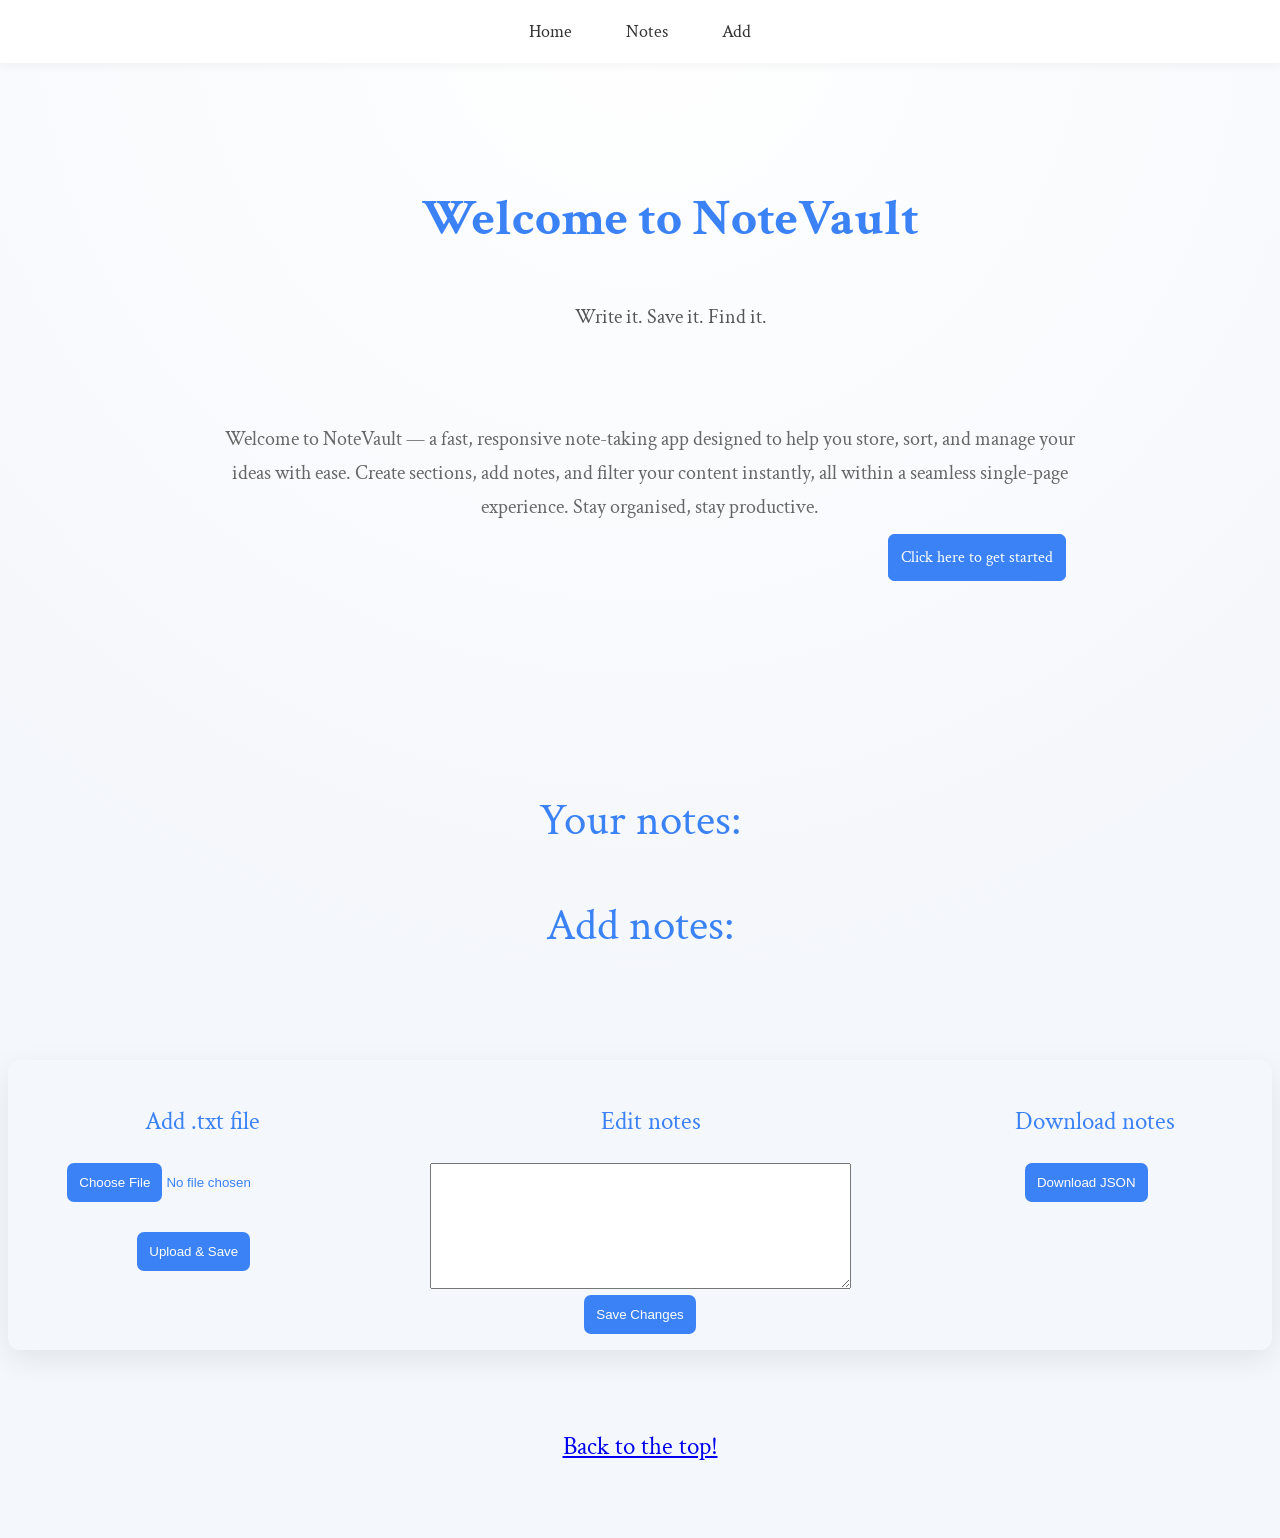
<file: index.html>
<!DOCTYPE html>
<html>

<head>
    <title>NoteVault</title>
    <link rel="stylesheet" href="style.css">
    <script src="notes.js" defer></script>
</head>

<body>

    <!-- Navbar -->
    <div class="navbar">
        <nav>
            <div class="links-container">
                <a href="#Home">Home</a>
                <a href="#Notes">Notes</a>
                <a href="#Add">Add</a>
            </div>
        </nav>
    </div>

    <!-- Home Section -->
    <div id="Home">
        <div class="container">
            <div class="box">
                <div class="larger-text">
                    <p><b>Welcome to NoteVault</b></p>
                </div>
                <div class="medium-text">
                    <p>Write it. Save it. Find it.</p>
                </div>
            </div>
        </div>
        <div class="container">
            <div class="text-box">
                <div class="box">
                    <p><br>Welcome to NoteVault — a fast, responsive note-taking app designed to help you store, sort, and manage your ideas with ease. Create sections, add notes, and filter your content instantly, all within a seamless single-page experience. Stay organised, stay productive.</p>
                    <div class="button">
                        <a href="#Notes">Click here to get started</a>
                    </div>
                </div>
            </div>
        </div>
    </div>

    <!-- Notes Section -->
    <div id="Notes">
        <div class="larger-text">Your notes:</div>
        <br>
        <div class="container" id="notesContainer">
            <!-- Notes will appear here -->
        </div>
    </div>

    <!-- Add Notes Section -->
    <div id="Add">
        <div class="larger-text">Add notes:</div>
        <div class="container">
            <div class="box">
                <div class="upload">
                    <div class="medium-text">
                        <p>Add .txt file</p>
                    </div>
                    <input type="file" id="file_input" accept=".txt"/>
                    <button onclick="upload_txt()">Upload & Save</button>
                </div>
            </div>

            <!-- Edit uploaded note -->
            <div class="box">
                <div class="edit">
                    <div class="medium-text">
                        <p>Edit notes</p>
                    </div>
                    <textarea id="editor" rows="8" cols="50"></textarea><br>
                    <button onclick="save_edits()">Save Changes</button>
                </div>
            </div>

            <!-- Download notes as JSON -->
            <div class="box">
                <div class="download">
                    <div class="medium-text">
                        <p>Download notes</p>
                    </div>
                    <button onclick="download_JSON()">Download JSON</button>
                </div>
            </div>
        </div>
    </div>

    <div id="Footer">
        <div class="medium-text">
            <a href="#Home">Back to the top!</a>
        </div>
    </div>

</body>
</html>
</file>
<file: style.css>
@import url('https://fonts.googleapis.com/css2?family=Crimson+Text:ital,wght@0,400;0,600;0,700;1,400;1,600;1,700&display=swap');

html{
    scroll-behavior: smooth;
}

:root{
    --button-color: #3B82F6;
}

body{
    background: radial-gradient(
    circle at top,
    #ffffff 0%,
    #f4f7fb 60%);
    background-color: #FFFDF7;
    color: #3B82F6;
    font-family: 'Crimson Text', serif;
}

/* Main */

h1{
    font-size: 36px;
    color: #333333;
    text-align: center;
    margin-bottom: 20px;
}

/* Navbar */

.navbar {
  position: fixed;
  top: 0;
  left: 0;
  width: 100%;
  background: #ffffff;
  display: flex;
  justify-content: center;
  gap: 40px;
  padding: 20px 0;
  box-shadow: 0 2px 10px rgba(0, 0, 0, 0.05);
  z-index: 1000;
}

.navbar a {
  position: relative;
  text-decoration: none;
  font-size: 18px;
  font-weight: 500;
  color: #333;
  padding-left: 25px;
  padding-right: 25px;
  transition: color 0.2s ease;
}

/* Home */

#Home{
    padding-top: 45px;
}

.container{
    display: flex;
    padding: 10px;
    min-height: 100%;
    gap: 50px;
    /* border-width: 10px;
    border-style: solid;
    border-color: rgb(21, 255, 0); */
}

.box{
    height: 250px;
    width: 100%;
    /* border-width: 10px;
    border-style: solid;
    border-color: blue; */
    padding: 10px;
}

#Home img{
    width: 400px;
    height: auto;
    padding-left: 20%;
    padding-top: 10%;
}

.text-box p{
    font-size: 20px;
}

#Home .text-box{
    padding-left: 15%;
    padding-right: 15%;
}

#Home .box {
    text-align: center;
    padding-bottom: 15px;
}

.text-box .box{
    border-radius: 15px;
}   

#Home .larger-text{
    font-size: 3.2rem;
    font-weight: 700;
    margin-bottom: 12px;
}

#Home .medium-text{
    font-size: 1.25rem;
    color: #555;
    margin-bottom: 40px;
}

#Home .text-box{
    font-size: 1rem;
    line-height: 1.7;
    color: #666;
    margin-bottom: 48px;
}

.larger-text{
    padding-top: 5%;
    padding-left: 5%;
    font-size: 45px;
}

.medium-text{
    padding-left: 5%;
    font-size: 25px;
}

.button{
    padding-left: 75%;
}

.button a{
    background-color: var(--button-color);
    color: #ffffff;
    padding: 10px;
    border-radius: 7px;
    text-decoration: none;
    border-style: solid;
    border-color: var(--button-color);
    transition: background-color 0.75s ease, color 0.75s ease, transform 0.75s ease;
}

.button a:hover{
    background-color: #ffffff;
    color: var(--button-color);
    transform: translateX(-50%);
    cursor: pointer;
    box-shadow: 0 4px 18px 0 rgba(0, 0, 0, 0.25);
}

button {
    background-color: var(--button-color);
    color: #ffffff;
    padding: 10px;
    border-radius: 7px;
    text-decoration: none;
    border-style: solid;
    border-color: var(--button-color);
    transition: background-color 0.75s ease, color 0.75s ease;
}

button:hover {
    background-color: #ffffff;
    color: var(--button-color);
    cursor: pointer;
    box-shadow: 0 4px 18px 0 rgba(0, 0, 0, 0.25);
}

input { 
    padding-bottom: 30px;
}

#file_input::file-selector-button {
    background-color: var(--button-color);
    color: #ffffff;
    padding: 10px;
    border-radius: 7px;
    text-decoration: none;
    border-style: solid;
    border-color: var(--button-color);
    transition: background-color 0.75s ease, color 0.75s ease;
}

#file_input::file-selector-button:hover {
    background-color: #ffffff;
    color: var(--button-color);
    cursor: pointer;
    box-shadow: 0 4px 18px 0 rgba(0, 0, 0, 0.25);
}

/* Notes */

#Notes .larger-text {
    text-align: center;
    padding-top: 100px;
    padding-left: 0px;
}

#Notes .medium-text {
    padding-left: 15px;
}

.search-container {
    padding-left: 10px;
    padding-top: 5px;
}

.input {
    max-width: 190px;
    padding: 10px;
    border: 2px solid var(--button-color);
    border-radius: 5px;
    transition: border 0.25s ease;
}

.note {
    padding: 1rem 1.25rem;
    border-left: 4px solid #2563eb;
    border-radius: 0.5rem;
    background-color: #eff6ff;
    color: #1e3a8a;
    box-sizing: border-box;
    box-shadow: 0 2px 6px rgba(0, 0, 0, 0.08);
}

.note-title {
    margin: 0 0 8px;
    font-size: 1.2rem;
    word-wrap: break-word;
    overflow-wrap: break-word;
    white-space: normal;
}

.note p{
    margin: 0 0 10px;
    line-height: 1.5;
    word-wrap: break-word;
    overflow-wrap: break-word;
    white-space: normal;
}

.note-date {
    display: block;
    margin-bottom: 10px;
    color: #666;
    font-size: 0.85rem;
}

.note button {
    background-color: var(--button-color);
    color: #ffffff;
    padding: 7px;
    border-radius: 7px;
    text-decoration: none;
    border-style: solid;
    border-color: var(--button-color);
    transition: background-color 0.75s ease, color 0.75s ease, transform 0.75s ease;
}

.note button:hover{
    background-color: #ffffff;
    color: var(--button-color);
    cursor: pointer;
    box-shadow: 0 4px 18px 0 rgba(0, 0, 0, 0.25);
}

/* Add Notes */

#Add .larger-text {
    text-align: center;
    padding: 25px;
}

#Add .container {
    display: flex;
    flex-direction: row;
    max-width: 100%;
    margin: 80px auto;
    padding: 10px;
    text-align: center;
    background: transparent;
    border-radius: 12px;
    box-shadow: 0 10px 30px rgba(0, 0, 0, 0.08);
}

#Add .container h1 {
    font-size: 2.2rem;
    margin-bottom: 10px;
    text-align: center;
}

.input-container {
  position: relative;
  margin: 20px;
  width: 450px;
}

.input-field {
  display: block;
  width: 100%;
  padding: 10px;
  font-size: 16px;
  border: none;
  border-bottom: 2px solid #ccc;
  outline: none;
  background-color: transparent;
}

.input-label {
  position: absolute;
  top: 0;
  left: 0;
  font-size: 16px;
  color: rgba(204, 204, 204, 0);
  pointer-events: none;
  transition: all 0.3s ease;
}

.input-highlight {
  position: absolute;
  bottom: 0;
  left: 0;
  height: 2px;
  width: 0;
  background-color: #007bff;
  transition: all 0.3s ease;
}

.input-field:focus + .input-label {
  top: -20px;
  font-size: 12px;
  color: #007bff;
}

.input-field:focus + .input-label + .input-highlight {
  width: 100%;
}

#Add .box {
    text-align: center;
}

/* Hover state */

.navbar a:hover {
  color: #3b82f6;
}

/* Underline animation */

.navbar a::after {
  content: "";
  position: absolute;
  left: 50%;
  bottom: -6px;
  width: 0;
  height: 3px;
  background: #3b82f6;
  border-radius: 2px;
  transform: translateX(-50%);
  transition: width 0.3s ease;
}

.navbar a:hover::after {
  width: 100%;
}

.navbar a.active {
  color: #3b82f6;
}

.navbar a.active::after {
  width: 100%;
}

/* Notes */

#notesContainer {
    display: flex;
    flex-direction: column;
    gap: 20px;
    padding: 0;
}

.note{
    padding: 15px;
}

.card {
    width: 100%;
    max-width: 90%;
    border-radius: 12px;
    overflow: hidden;
    margin: 0 auto;
    box-shadow: 0 4px 10px rgba(0,0,0,0.15);
    padding: 25px;
    transition: background-color 0.5s ease, color 0.5s ease
}

.card:hover{
    background-color: #333333;
    color: #ffffff;
    box-shadow: 0 4px 18px 0 rgba(0, 0, 0, 0.25);
}

/* Footer */

#Footer {
    height: 100px;
    text-align: center;
    padding-left: 0;
}

#Footer .medium-text {
    padding-left: 0;
}

@media (max-width: 1000px) {
    body {
        font-size: 14px;
    }

    #Add .container {
        display: flex;
        flex-direction: column;
        padding: 10px;
        min-height: 100%;
        gap: 50px;
    }
}
</file>
